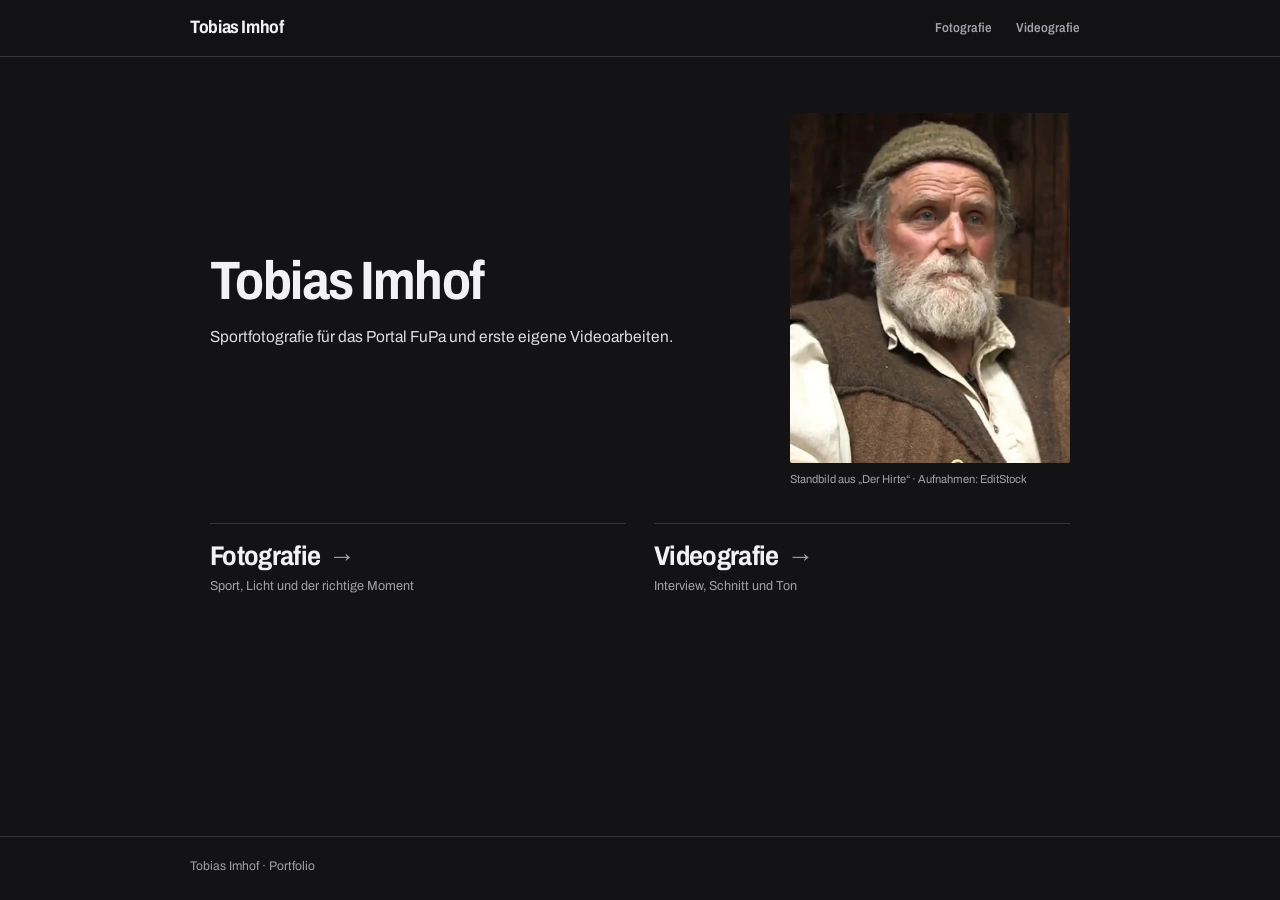
<file: index.html>
<!DOCTYPE html>
<html lang="de">
<head>
  <meta charset="UTF-8" />
  <meta name="viewport" content="width=device-width, initial-scale=1, viewport-fit=cover" />
  <title>Tobias Imhof · Portfolio</title>
  <meta name="description" content="Portfolio von Tobias Imhof: Sportfotografie und Videografie." />
  <!-- Link-Vorschau: Karte mit Bild, wenn der Link per Mail, Messenger oder Teams
       geteilt wird. Die Adressen muessen absolut sein, sonst findet der Dienst das Bild nicht. -->
  <meta property="og:type" content="website" />
  <meta property="og:locale" content="de_DE" />
  <meta property="og:site_name" content="Tobias Imhof" />
  <meta property="og:title" content="Tobias Imhof · Portfolio" />
  <meta property="og:description" content="Portfolio von Tobias Imhof: Sportfotografie und Videografie." />
  <meta property="og:url" content="https://tobiasimhof.github.io/Portfolio/" />
  <meta property="og:image" content="https://tobiasimhof.github.io/Portfolio/assets/og/start.jpg" />
  <meta property="og:image:width" content="1200" />
  <meta property="og:image:height" content="630" />
  <meta property="og:image:alt" content="Standbild aus dem Interview „Der Hirte“: ein älterer Mann mit weißem Bart und Wollmütze" />
  <meta name="twitter:card" content="summary_large_image" />
  <meta name="theme-color" content="#1c1c1e" />
  <!-- Suchmaschinen aussen vor. Zum Auffindbarmachen diese Zeile loeschen. -->
  <meta name="robots" content="noindex" />
  <link rel="manifest" href="manifest.webmanifest" />
  <link rel="icon" href="icons/favicon.svg?v=2" type="image/svg+xml" />
  <link rel="icon" href="icons/favicon-32.png?v=2" sizes="32x32" type="image/png" />
  <link rel="apple-touch-icon" href="icons/apple-touch-icon.png?v=2" />
  <!-- Schrift vorladen: sonst findet der Browser sie erst, wenn das CSS geparst ist. -->
  <link rel="preload" href="assets/fonts/archivo-wdth-latin.woff2" as="font" type="font/woff2" crossorigin />
  <link rel="stylesheet" href="assets/style.css" />
</head>
<body>

  <header class="site-hd">
    <div class="hd-in">
      <a class="brand" href="index.html">Tobias Imhof</a>
      <nav class="site-nav" aria-label="Bereiche">
        <a href="fotografie.html">Fotografie</a>
        <a href="video.html">Videografie</a>
      </nav>
    </div>
  </header>

  <main class="wrap">

    <section class="hero">
      <div class="hero-txt">
        <h1>Tobias Imhof</h1>
        <p>Sportfotografie für das Portal FuPa und erste eigene Videoarbeiten.</p>
      </div>
      <!-- Standbild aus dem Interview „Der Hirte“ (v5, Nutzer-Wunsch): Der erste
           Eindruck soll Bild UND Ton sagen. Ein einzelner Mensch, aber sichtbar ein
           Interviewpartner und nicht der Bewerber. Die Aufnahmen sind von EditStock,
           deshalb steht die Quelle direkt darunter: Fremdes Material wird auf der
           Seite immer benannt. -->
      <figure class="hero-img">
        <img src="assets/img/hirte-standbild.webp"
             width="432" height="540" fetchpriority="high"
             alt="Älterer Mann mit weißem Bart und Wollmütze im Interview, der Blick geht am Gegenüber vorbei" />
        <figcaption>Standbild aus „Der Hirte“ · Aufnahmen: EditStock</figcaption>
      </figure>
    </section>

    <nav class="tiles" aria-label="Bereiche">

      <a class="tile" href="fotografie.html">
        <span class="tn">Fotografie</span>
        <span class="td">Sport, Licht und der richtige Moment</span>
      </a>

      <a class="tile" href="video.html">
        <span class="tn">Videografie</span>
        <span class="td">Interview, Schnitt und Ton</span>
      </a>

    </nav>

  </main>

  <footer class="site-ft">
    <div class="ft-in">
      <span>Tobias Imhof · Portfolio</span>
    </div>
  </footer>

  <script>
    if ('serviceWorker' in navigator) {
      window.addEventListener('load', () => navigator.serviceWorker.register('service-worker.js').catch(() => {}));
    }
  </script>

</body>
</html>
</file>
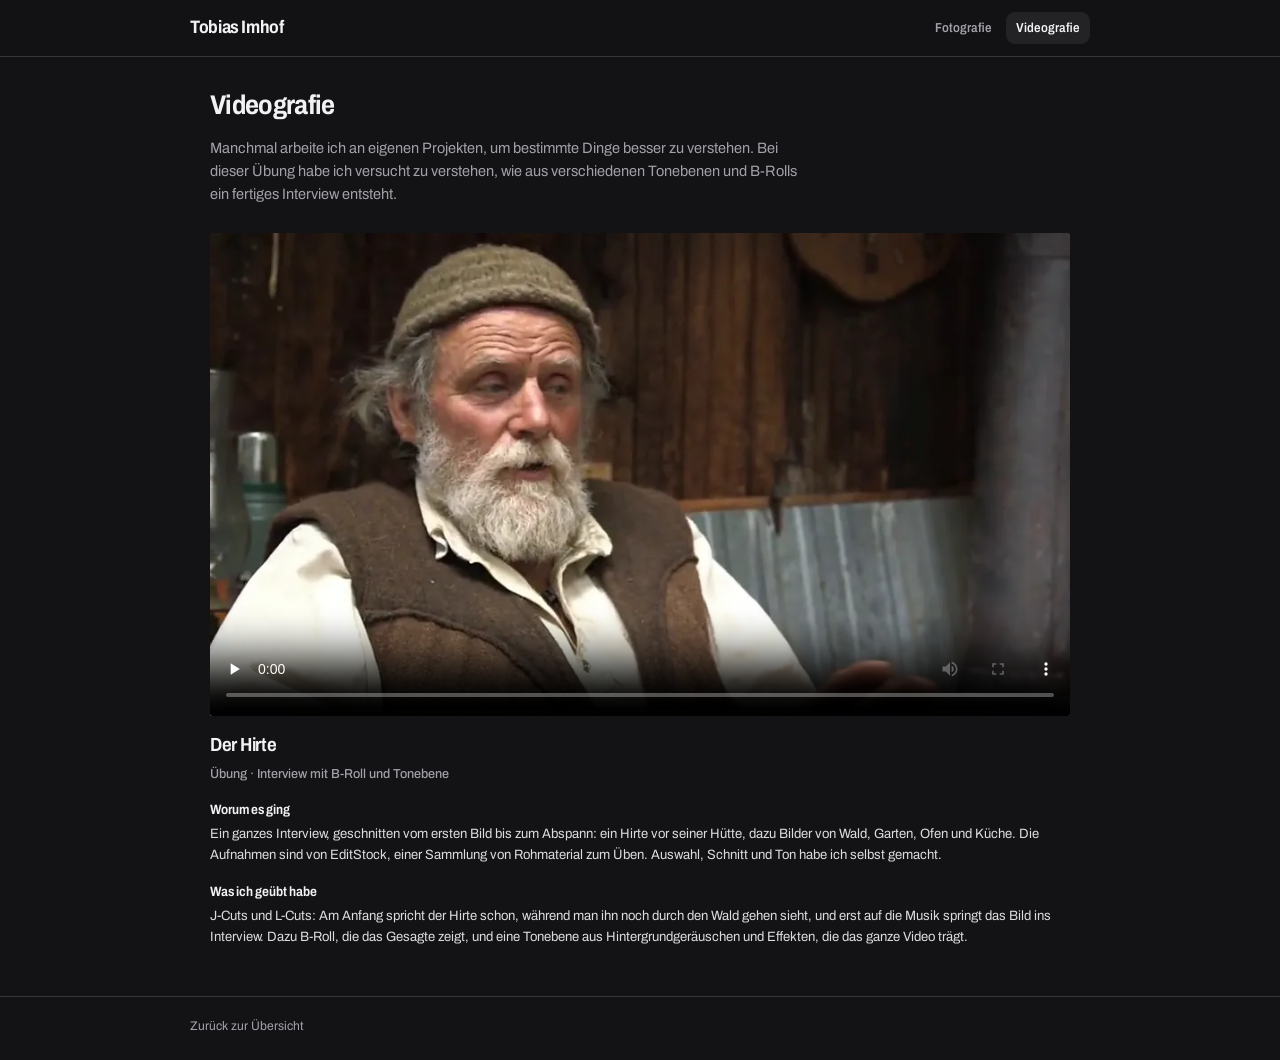
<file: video.html>
<!DOCTYPE html>
<html lang="de">
<head>
  <meta charset="UTF-8" />
  <meta name="viewport" content="width=device-width, initial-scale=1, viewport-fit=cover" />
  <title>Videografie · Tobias Imhof</title>
  <meta name="description" content="Videografie: wie aus Tonebenen und B-Rolls ein fertiges Interview entsteht." />
  <!-- Link-Vorschau: Karte mit Bild, wenn der Link per Mail, Messenger oder Teams
       geteilt wird. Die Adressen muessen absolut sein, sonst findet der Dienst das Bild nicht. -->
  <meta property="og:type" content="website" />
  <meta property="og:locale" content="de_DE" />
  <meta property="og:site_name" content="Tobias Imhof" />
  <meta property="og:title" content="Videografie · Tobias Imhof" />
  <meta property="og:description" content="Videografie: wie aus Tonebenen und B-Rolls ein fertiges Interview entsteht." />
  <meta property="og:url" content="https://tobiasimhof.github.io/Portfolio/video.html" />
  <meta property="og:image" content="https://tobiasimhof.github.io/Portfolio/assets/og/video.jpg" />
  <meta property="og:image:width" content="1200" />
  <meta property="og:image:height" content="630" />
  <meta property="og:image:alt" content="Standbild aus dem Interview „Der Hirte“: ein älterer Mann mit weißem Bart vor seiner Hütte" />
  <meta name="twitter:card" content="summary_large_image" />
  <meta name="theme-color" content="#1c1c1e" />
  <meta name="robots" content="noindex" />
  <link rel="icon" href="icons/favicon.svg?v=2" type="image/svg+xml" />
  <link rel="icon" href="icons/favicon-32.png?v=2" sizes="32x32" type="image/png" />
  <link rel="apple-touch-icon" href="icons/apple-touch-icon.png?v=2" />
  <!-- Schrift vorladen: sonst findet der Browser sie erst, wenn das CSS geparst ist. -->
  <link rel="preload" href="assets/fonts/archivo-wdth-latin.woff2" as="font" type="font/woff2" crossorigin />
  <link rel="stylesheet" href="assets/style.css" />
</head>
<body>

  <header class="site-hd">
    <div class="hd-in">
      <a class="brand" href="index.html">Tobias Imhof</a>
      <nav class="site-nav" aria-label="Bereiche">
        <a href="fotografie.html">Fotografie</a>
        <a href="video.html" aria-current="page">Videografie</a>
      </nav>
    </div>
  </header>

  <main class="wrap">
    <h1 class="page-h">Videografie</h1>
    <p class="lead">Manchmal arbeite ich an eigenen Projekten, um bestimmte Dinge besser zu verstehen. Bei dieser Übung habe ich versucht zu verstehen, wie aus verschiedenen Tonebenen und B-Rolls ein fertiges Interview entsteht.</p>

    <div class="cards">

      <!-- Seit v5 der einzige Clip (Nutzer-Wunsch zur Bewerbung beim SWR): ein
           ganzes Interview mit B-Roll und Tonebene, ueber die volle Breite
           (.card.aufmacher). Die Aufnahmen sind von EditStock (Uebungsmaterial,
           Nutzung in Reel und eigener Website erlaubt), deshalb steht die Quelle
           im Text. -->
      <article class="card aufmacher">
        <video class="clip" src="assets/video/hirte.mp4" poster="assets/img/hirte-poster.webp" width="960" height="540" controls preload="none" playsinline></video>
        <h3>Der Hirte</h3>
        <p class="role">Übung · Interview mit B-Roll und Tonebene</p>
        <p class="what">Worum es ging</p>
        <p>Ein ganzes Interview, geschnitten vom ersten Bild bis zum Abspann: ein Hirte vor seiner Hütte, dazu Bilder von Wald, Garten, Ofen und Küche. Die Aufnahmen sind von EditStock, einer Sammlung von Rohmaterial zum Üben. Auswahl, Schnitt und Ton habe ich selbst gemacht.</p>
        <p class="what">Was ich geübt habe</p>
        <p>J-Cuts und L-Cuts: Am Anfang spricht der Hirte schon, während man ihn noch durch den Wald gehen sieht, und erst auf die Musik springt das Bild ins Interview. Dazu B-Roll, die das Gesagte zeigt, und eine Tonebene aus Hintergrundgeräuschen und Effekten, die das ganze Video trägt.</p>
      </article>

    </div>

  </main>

  <footer class="site-ft">
    <div class="ft-in">
      <a href="index.html">Zurück zur Übersicht</a>
    </div>
  </footer>

  <script>
    if ('serviceWorker' in navigator) {
      window.addEventListener('load', () => navigator.serviceWorker.register('service-worker.js').catch(() => {}));
    }
  </script>

</body>
</html>
</file>
<file: assets/style.css>
/* ============================================================
   Portfolio Tobias Imhof: gemeinsames Design fuer alle Seiten.
   Farben und Radien stammen urspruenglich aus der App ColorGrade,
   die seit der Trennung in einem eigenen Repo liegt.
   ============================================================ */
/* ---------- Schrift ----------
   Archivo, eine Groteske aus der Zeitungsecke: hohe x-Hoehe, schmale Formen,
   keine Verzierungen. Sie ersetzt den System-Font-Stack, der auf jedem Rechner
   anders und ueberall gleich generisch aussieht.
   Die Datei liegt im Repo, nicht bei Google: kein fremder Server erfaehrt,
   wer die Seite aufruft. Eine variable Datei deckt zwei Achsen ab, Gewicht
   400 bis 700 und Breite 62 bis 125 Prozent, zusammen 90 KB.
   Die Breite steuern wir ueber --w-head und --w-text weiter unten: eine Zahl
   aendern und die ganze Seite wird schmaler oder breiter.
   Lizenz: SIL Open Font License 1.1, siehe assets/fonts/OFL.txt
   ============================================================ */
@font-face {
  font-family: 'Archivo';
  src: url('fonts/archivo-wdth-latin.woff2') format('woff2');
  font-weight: 400 700;
  /* Pflicht: Ohne die Spanne hier greift font-stretch unten nicht. */
  font-stretch: 62% 125%;
  font-style: normal;
  font-display: swap;
}

:root {
  --bg: #131315; --bg-elev: #1c1c1e; --bg-card: #232326; --bg-card-2: #2a2a2e;
  --line: #35353a; --text: #f2f2f4; --muted: #a0a0a8;
  /* Kein Farbakzent mehr (v67): Farbe kommt nur aus den Bildern. Die zwei
     Variablen bleiben, damit Hover und Fokus weiter eine Stelle haben:
     --accent fuer Rahmen und Fokusring, --accent-2 fuer hervorgehobenen Text. */
  --accent: #c8c8ce; --accent-2: #f2f2f4;
  --radius: 16px;
  /* Fotos und Clips fast eckig. Runde Bildecken lesen sich als App-Oberflaeche,
     2 px nehmen nur die harte Pixelkante. */
  --r-img: 2px;
  /* Schriftbreite. Ueberschriften laufen schmal, das wirkt ruhiger und
     teurer; der Fliesstext nur eine Spur, sonst leidet die Lesbarkeit. */
  --w-head: 86%;
  --w-text: 96%;
  --safe-b: env(safe-area-inset-bottom, 0px);
  --safe-t: env(safe-area-inset-top, 0px);
  --wrap: 900px;
}

* { box-sizing: border-box; -webkit-tap-highlight-color: transparent; }
html, body { margin: 0; padding: 0; }
body {
  font-family: 'Archivo', 'Helvetica Neue', Arial, sans-serif;
  font-stretch: var(--w-text);
  background: var(--bg); color: var(--text); line-height: 1.55;
  -webkit-font-smoothing: antialiased;
  min-height: 100vh;
  display: flex; flex-direction: column;
}
img { max-width: 100%; display: block; }
a { color: var(--accent-2); }

/* Ueberschriften und Bedienelemente in der schmalen Breite. */
h1, h2, h3, .brand, .page-h, .sec-h, .site-nav a, .tile .tn, .card h3,
.card .what, .lb-cap b { font-stretch: var(--w-head); }

/* ---------- Kopf ---------- */
.site-hd {
  position: sticky; top: 0; z-index: 20;
  background: rgba(19, 19, 21, .82);
  backdrop-filter: saturate(140%) blur(12px);
  -webkit-backdrop-filter: saturate(140%) blur(12px);
  border-bottom: 1px solid var(--line);
  padding: calc(12px + var(--safe-t)) 20px 12px;
}
.hd-in { max-width: var(--wrap); margin: 0 auto; display: flex; align-items: center; gap: 14px; flex-wrap: wrap; }
.brand {
  display: flex; align-items: center; gap: 9px;
  font-size: 18px; font-weight: 700; letter-spacing: -.02em;
  color: var(--text); text-decoration: none; flex: none;
}
.site-nav { margin-left: auto; display: flex; gap: 4px; flex-wrap: wrap; }
.site-nav a {
  font-size: 13px; font-weight: 600; color: var(--muted); text-decoration: none;
  padding: 6px 10px; border-radius: 9px;
}
.site-nav a:hover { color: var(--accent-2); background: var(--bg-card); }
.site-nav a[aria-current="page"] { color: var(--text); background: var(--bg-card); }

/* ---------- Grundgeruest ---------- */
.wrap { width: 100%; max-width: var(--wrap); margin: 0 auto; padding: 28px 20px 48px; flex: 1; }
/* Startseite: Inhalt mittig setzen, damit auf grossen Schirmen kein leeres Feld bleibt. */
.wrap.center { display: flex; flex-direction: column; justify-content: center; }

/* Kopfbereich: am Handy untereinander, ab 900 px Name links und Foto rechts.
   Das Foto behaelt sein 4:5 und wird nicht beschnitten, der Beschnitt ist
   Teil der Bildbearbeitung und nicht Sache des Layouts.
   Die Hoehe ist gedeckelt (300 px Breite = 375 px Hoehe): Auf einem Tablet im
   Querformat bleiben rund 700 px Inhalt, und die drei Kacheln muessen ohne
   Scrollen sichtbar sein. Sie sind die Navigation der Seite. */
.hero { padding: 20px 0 26px; display: grid; gap: 20px; }
@media (min-width: 900px) {
  .hero {
    grid-template-columns: 1fr minmax(220px, 280px);
    gap: 48px; align-items: center; padding: 28px 0 34px;
  }
}
.hero h1 { margin: 0 0 14px; font-size: 38px; line-height: 1.1; letter-spacing: -.03em; font-weight: 700; }
.hero p { margin: 0; font-size: 16px; color: #dcdce0; max-width: 30em; }
.hero-img { margin: 0; }
.hero-img img { width: 100%; max-width: 280px; height: auto; border-radius: var(--r-img); background: var(--bg-card); }
.hero-img figcaption { margin-top: 8px; font-size: 11.5px; color: var(--muted); }

.page-h { margin: 0 0 10px; font-size: 27px; letter-spacing: -.025em; font-weight: 700; }
.lead { margin: 0 0 26px; font-size: 15px; color: var(--muted); max-width: 40em; }
.sec-h {
  margin: 40px 0 14px; font-size: 19px; font-weight: 650;
  letter-spacing: -.015em; color: var(--text);
}

/* ---------- Kachel-Gitter der Startseite ---------- */
/* Keine Karten mehr (v68): Jede Kachel ist ein Begriff unter einer feinen Linie,
   wie ein Register. Beim Darueberfahren wird die Linie weiss und der Pfeil
   rueckt nach rechts, das zeigt, dass es ein Link ist. */
.tiles { display: grid; grid-template-columns: 1fr 1fr; gap: 22px 18px; }
.tile {
  display: flex; flex-direction: column; gap: 6px;
  border-top: 1px solid var(--line);
  padding: 14px 0 0; text-decoration: none; color: var(--text);
  transition: border-color .15s;
}
.tile .tn::after { content: "\2192"; display: inline-block; margin-left: .3em; font-weight: 400; color: var(--muted);
  transition: transform .15s, color .15s; }
@media (min-width: 720px) {
  .tiles { gap: 28px; }
  .tile { padding-top: 18px; }
  .hero h1 { font-size: 54px; }
}
.tile:hover, .tile:focus-visible { border-color: var(--text); }
.tile:hover .tn::after, .tile:focus-visible .tn::after { transform: translateX(4px); color: var(--text); }
.tile:focus-visible { outline: 2px solid var(--accent); outline-offset: 4px; }
/* Der Begriff ist jetzt das Auffaellige an der Kachel, nicht mehr ein Symbol. */
.tile .tn { font-size: clamp(21px, 5.6vw, 27px); font-weight: 700; letter-spacing: -.025em; line-height: 1.08; }
.tile .td { font-size: 13px; color: var(--muted); line-height: 1.45; }

/* ---------- Karten ---------- */
/* Ohne Rahmen und hellen Grund (v68): Der Clip ist der Kasten, der Text steht
   frei darunter. Getrennt werden die zwei Spalten allein durch Abstand. */
.cards { display: grid; gap: 40px; grid-template-columns: 1fr; }
@media (min-width: 640px) { .cards { grid-template-columns: 1fr 1fr; gap: 36px; } }
.card { min-width: 0; }
/* Der Aufmacher auf der Videografie-Seite nimmt die volle Breite. */
.card.aufmacher { grid-column: 1 / -1; }
.card h3 { margin: 0 0 4px; font-size: 19px; font-weight: 650; letter-spacing: -.015em; }
.card .role { font-size: 13px; color: var(--muted); font-weight: 500; margin: 0 0 10px; }
.card p { margin: 0 0 12px; font-size: 13.5px; color: #dcdce0; }
.card p:last-child { margin-bottom: 0; }
/* Clip in der Karte: gleiche Ecken wie die Fotos, schwarzer Grund, solange er laedt. */
.card .clip { display: block; width: 100%; height: auto; aspect-ratio: 16 / 9;
  margin: 0 0 14px; border-radius: var(--r-img); background: #000; }
.card .what { margin: 16px 0 3px; font-size: 13.5px; font-weight: 650; color: var(--text); }

/* ---------- Foto-Galerie ---------- */
/* Eine Spalte am Handy: Fotos sollen gross sein, dafuer scrollt man laenger.
   Ab 560 px zwei Spalten. Drei waeren bei 900 px Satzbreite zu klein. */
.shots { display: grid; gap: 14px; grid-template-columns: 1fr; align-items: start; }
@media (min-width: 560px) { .shots { grid-template-columns: 1fr 1fr; } }
.shots figure { margin: 0; min-width: 0; }
/* Das Querformat nimmt immer die volle Breite und trennt so die Hochformate. */
.shots figure.wide { grid-column: 1 / -1; }
/* Ein einzelnes Bild mittig, damit die Zeile nicht halb leer wirkt. */
.shots.solo { grid-template-columns: 1fr; max-width: 420px; }

.shot {
  display: block; width: 100%; padding: 0; border: 0; background: none;
  border-radius: var(--r-img); overflow: hidden; cursor: zoom-in; line-height: 0;
}
.shot img {
  width: 100%; height: auto; border-radius: var(--r-img);
  background: var(--bg-card);
  transition: transform .25s ease, filter .25s ease;
}
.shot:hover img, .shot:focus-visible img { transform: scale(1.025); filter: brightness(1.06); }
.shot:focus-visible { outline: 2px solid var(--accent); outline-offset: 3px; }
.shots figcaption { margin-top: 8px; font-size: 12px; color: var(--muted); line-height: 1.45; }

/* ---------- Lightbox ---------- */
.lb {
  position: fixed; inset: 0; z-index: 60;
  /* Deckend, nicht halbtransparent: Durchscheinende Seiteninhalte wuerden die
     Tiefen des Fotos aufhellen, das man hier gerade beurteilen will. */
  background: #0a0a0c;
  display: flex; flex-direction: column;
  padding: calc(8px + var(--safe-t)) 8px calc(8px + var(--safe-b));
}
.lb[hidden] { display: none; }
.lb-fig {
  margin: 0; flex: 1; display: flex; flex-direction: column;
  justify-content: center; min-height: 0; gap: 12px;
}
/* max-height statt flex:1: Sonst waechst der Bildkasten auf die volle Resthoehe,
   das Foto schwebt darin mittig und die Unterschrift klebt am unteren Rand.
   So bleibt der Kasten so hoch wie das Foto und die Unterschrift sitzt darunter. */
.lb-fig img {
  min-height: 0; max-height: 100%; width: 100%;
  object-fit: contain; border-radius: var(--r-img);
}
.lb-cap { text-align: center; font-size: 13px; color: var(--muted); padding: 0 8px; }
.lb-cap b { display: block; color: var(--text); font-weight: 650; margin-bottom: 2px; }
.lb-bar { display: flex; align-items: center; gap: 8px; padding: 2px 4px 6px; }
.lb-count { font-size: 12.5px; color: var(--muted); margin-right: auto; }
.lb-btn {
  border: 1px solid var(--line); background: var(--bg-card); color: var(--text);
  width: 42px; height: 42px; border-radius: 11px; font-size: 17px; line-height: 1;
  cursor: pointer; flex: none;
}
.lb-btn:hover { border-color: var(--accent); color: var(--accent-2); }
.lb-btn:focus-visible { outline: 2px solid var(--accent); outline-offset: 2px; }

/* ---------- Fuss ---------- */
.site-ft {
  border-top: 1px solid var(--line); padding: 20px 20px calc(24px + var(--safe-b));
  color: var(--muted); font-size: 12.5px;
}
.ft-in { max-width: var(--wrap); margin: 0 auto; display: flex; gap: 14px; flex-wrap: wrap; align-items: center; }
.ft-in a { color: var(--muted); text-decoration: none; }
.ft-in a:hover { color: var(--accent-2); }
</file>
